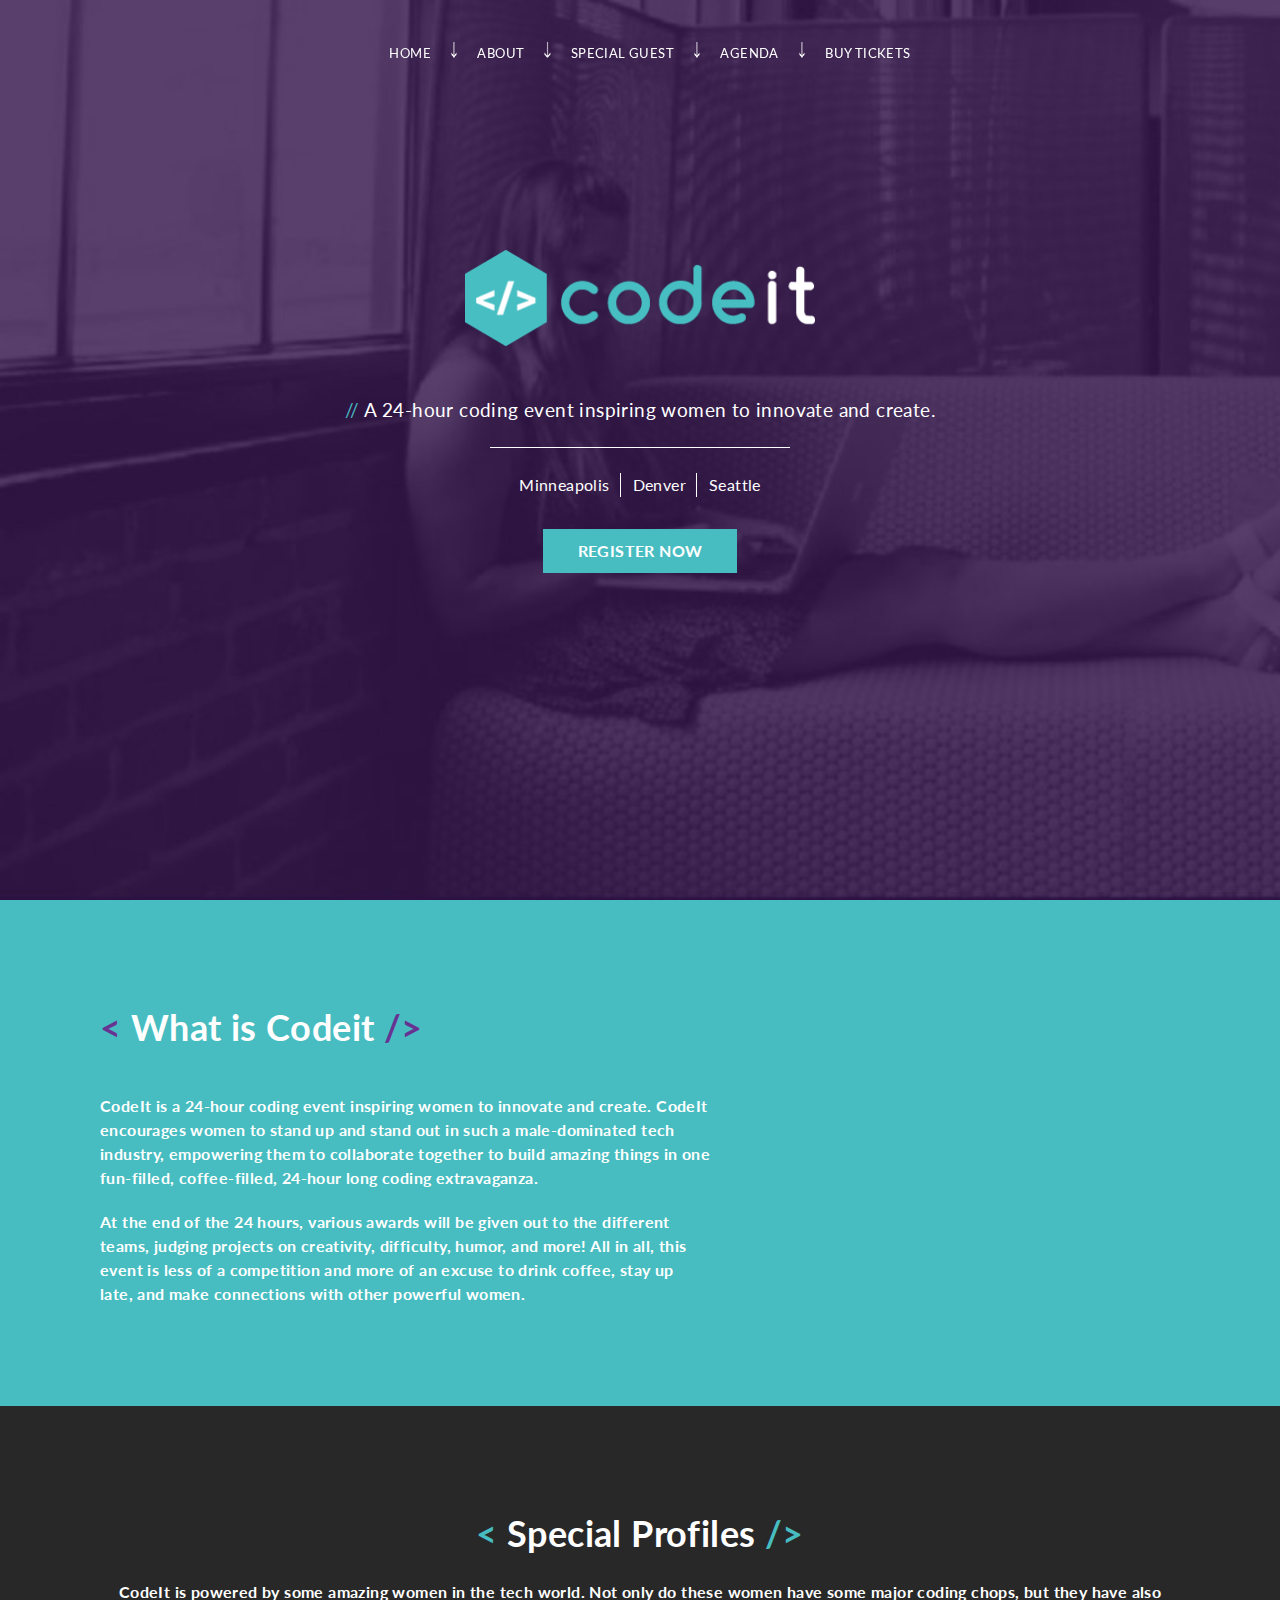
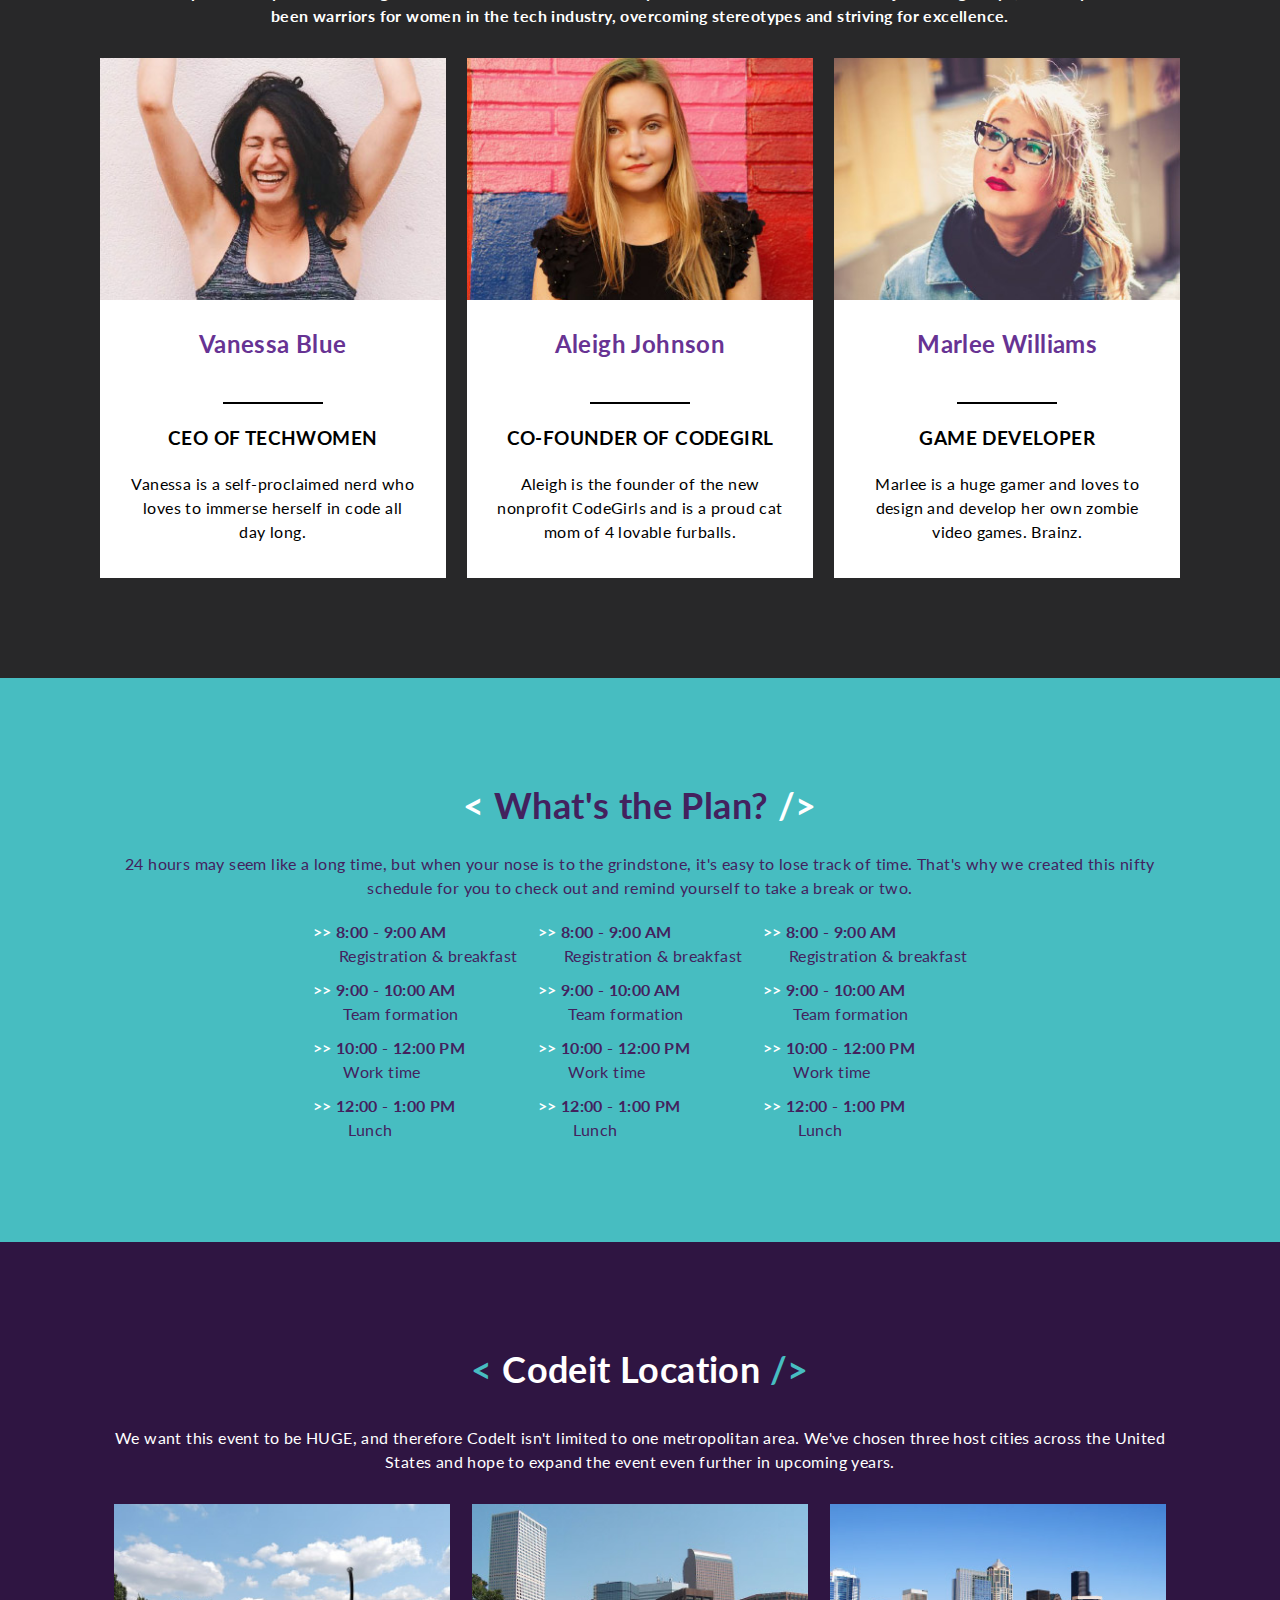
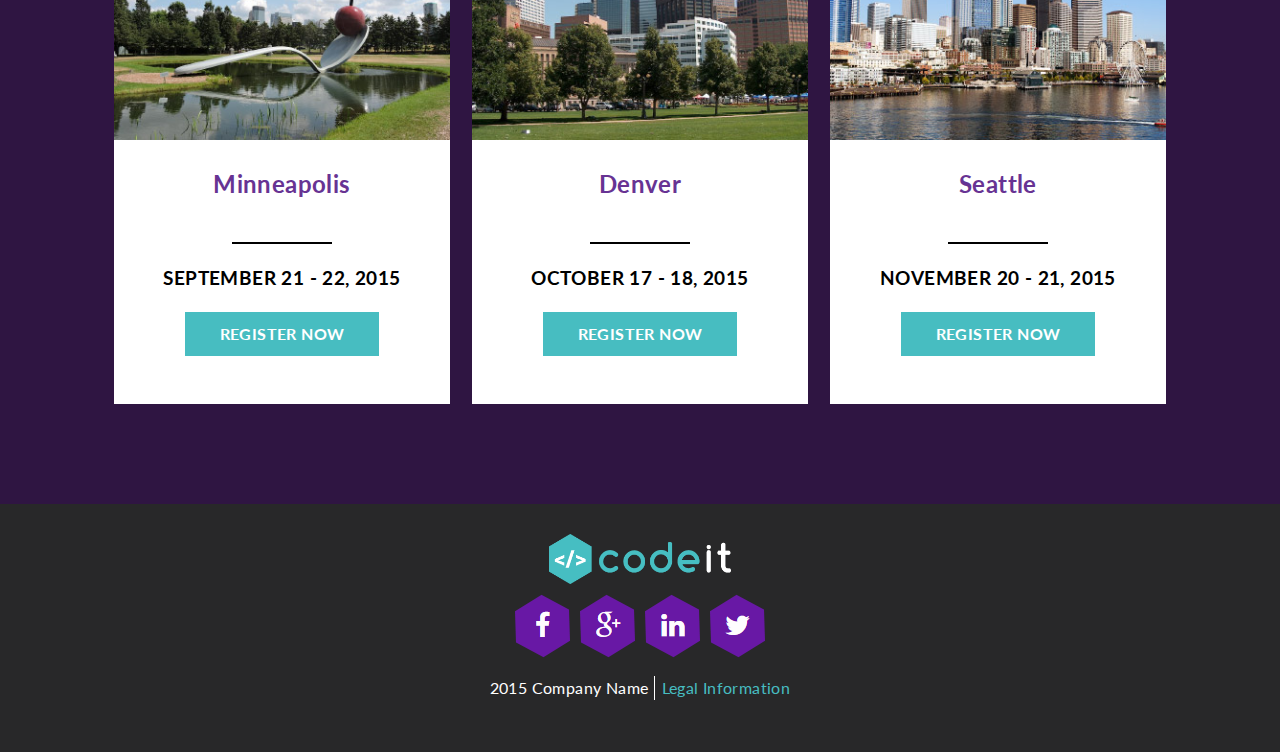
<file: index.html>
<!DOCTYPE html>
<html>
<head>
	<meta charset="UTF-8">
	<meta name="viewport" content-width="device-width, initial-scale=1.0, maximum-scale=1">
	<title>My website</title>
	<link href="index.css" rel="stylesheet" type="text/css"/>
	<link rel="stylesheet" href='https://fonts.googleapis.com/css?family=Lato'>
	<script src="https://ajax.googleapis.com/ajax/libs/jquery/3.1.1/jquery.min.js"></script>
	<script>
		 $(document).ready(function(){
	  $("a").on('click', function(event) {
	    if (this.hash !== "") {
	      event.preventDefault();
	      var hash = this.hash;
	      $('html, body').animate({
	        scrollTop: $(hash).offset().top
	      }, 800, function(){
	           window.location.hash = hash;
	      });
	    }
	  });
	});

		 function responsive() {
		 	var x = document.getElementById("meniu");
		 	if(x.className === "ascuns") {
		 		x.className =+ "afisat";
		 	} else {
		 		x.className = "ascuns";
		 	}
		 }
	</script>
</head>



<body>

<!-- HEADER -->
<header>
	<a javascript:void(0); class="buton_meniu" onClick="responsive()">
	</a>

	<nav>
		<ul class="ascuns" id="meniu">
			<li><a href="#home">home</a></li>
			<li><img src="Media/arrow_down.png"></li>
			<li><a href="#about">about</a></li>
			<li><img src="Media/arrow_down.png"></li>
			<li><a href="#guest">special guest</a></li>
			<li><img src="Media/arrow_down.png"></li>
			<li><a href="#agenda">agenda</a></li>
			<li><img src="Media/arrow_down.png"></li>
			<li><a href="#location" style="padding-right:0">buy tickets</a></li>
		</ul>
	</nav>
</header>







<!-- SECTION1 -->

<section class="main" id="home">
	<figure><img class="codeit_big" src="Media/logo.png"></figure>

	<h2>
<span class="blue">//</span> A 24-hour coding event inspiring women to innovate and create.</h2>

	<div class="line"></div>

	<table>
		<tr>
			<td>Minneapolis</td>
			<td>Denver</td>
			<td style="border-right:none;">Seattle</td>
		</tr>
	</table>

	<div class="register">
		<a class="uppercase" href="#">Register now</a>
	</div>
</section>






<!-- SECTION2 -->

<section class="codeit" id="about">
		<div class="pos_relative">
			<iframe id="stepit_video" src="https://www.youtube.com/embed/tzRn0fSBKTo" frameborder="0" allow="autoplay; encrypted-media" allowfullscreen></iframe>
		</div>

		<h1><span class="purple">&lt;</span> What is Codeit <span class="purple">/&gt;</span></h1>

		<p class="bold first" style="padding-bottom:20px">CodeIt is a 24-hour coding event inspiring women to innovate and create. CodeIt encourages women to stand up and stand out in such a male-dominated tech industry, empowering them to collaborate together to build amazing things in one fun-filled, coffee-filled, 24-hour long coding extravaganza.</p>

		<p class="bold">At the end of the 24 hours, various awards will be given out to the different teams, judging projects on creativity, difficulty, humor, and more! All in all, this event is less of a competition and more of an excuse to drink coffee, stay up late, and make connections with other powerful women.</p>
</section>






<!-- SECTION3 -->
<section class="profiles" id="guest">
		<h1><span class="blue">&lt;</span> Special Profiles <span class="blue">/&gt;</span></h1>

		<p class="bold">CodeIt is powered by some amazing women in the tech world. Not only do these women have some major coding chops, but they have also been warriors for women in the tech industry, overcoming stereotypes and striving for excellence.</p>

	<div class="all_persons">

		<div class="profiles">
			<figure><img src="Media/profiles-1.jpg"></figure>

			<h2 class="purple">
				Vanessa Blue
			</h2>

			<div class="black_line"></div>

			<h3 class="uppercase">Ceo of techwomen</h3>

			<p>Vanessa is a self-proclaimed nerd who loves to immerse herself in code all day long.</p>
		</div>

		<div class="profiles">
			<figure><img src="Media/profiles-2.jpg"></figure>

			<h2 class="purple">
				Aleigh Johnson
			</h2>

			<div class="black_line"></div>

			<h3 class="uppercase">Co-founder of Codegirl</h3>

			<p>Aleigh is the founder of the new nonprofit CodeGirls and is a proud cat mom of 4 lovable furballs.</p>
		</div>

		<div class="profiles" style="margin-right:0">
			<figure><img src="Media/profiles-3.jpg"></figure>

			<h2 class="purple">
				Marlee Williams
			</h2>

			<div class="black_line"></div>

			<h3 class="uppercase">Game Developer</h3>

			<p>Marlee is a huge gamer and loves to design and develop her own zombie video games. Brainz.</p>
		</div>
	</div>
</section>






<!-- SECTION4 -->
<section class="plan" id="agenda">
		<h1><span class="white">&lt;</span> What's the Plan? <span class="white">/&gt;</span></h1>

		<p>24 hours may seem like a long time, but when your nose is to the grindstone, it's easy to lose track of time. That's why we created this nifty schedule for you to check out and remind yourself to take a break or two.</p>

		<div class="schedule">
			<ul>
				<li><span class="purple bold">8:00 - 9:00 AM</span><br>&nbsp;&nbsp;&nbsp;&nbsp;&nbsp;&nbsp;Registration &amp breakfast</li>
				<li><span class="purple bold">9:00 - 10:00 AM</span><br>&nbsp;&nbsp;&nbsp;&nbsp;&nbsp;&nbsp;&nbsp;Team formation</li>
				<li><span class="purple bold">10:00 - 12:00 PM</span><br>&nbsp;&nbsp;&nbsp;&nbsp;&nbsp;&nbsp;&nbsp;Work time</li>
				<li><span class="purple bold">12:00 - 1:00 PM</span><br>&nbsp;&nbsp;&nbsp;&nbsp;&nbsp;&nbsp;&nbsp;&nbsp;Lunch</li>
			</ul>

			<ul>
				<li><span class="purple bold">8:00 - 9:00 AM</span><br>&nbsp;&nbsp;&nbsp;&nbsp;&nbsp;&nbsp;Registration &amp breakfast</li>
				<li><span class="purple bold">9:00 - 10:00 AM</span><br>&nbsp;&nbsp;&nbsp;&nbsp;&nbsp;&nbsp;&nbsp;Team formation</li>
				<li><span class="purple bold">10:00 - 12:00 PM</span><br>&nbsp;&nbsp;&nbsp;&nbsp;&nbsp;&nbsp;&nbsp;Work time</li>
				<li><span class="purple bold">12:00 - 1:00 PM</span><br>&nbsp;&nbsp;&nbsp;&nbsp;&nbsp;&nbsp;&nbsp;&nbsp;Lunch</li>
			</ul>

			<ul style="margin:0">
				<li><span class="purple bold">8:00 - 9:00 AM</span><br>&nbsp;&nbsp;&nbsp;&nbsp;&nbsp;&nbsp;Registration &amp breakfast</li>
				<li><span class="purple bold">9:00 - 10:00 AM</span><br>&nbsp;&nbsp;&nbsp;&nbsp;&nbsp;&nbsp;&nbsp;Team formation</li>
				<li><span class="purple bold">10:00 - 12:00 PM</span><br>&nbsp;&nbsp;&nbsp;&nbsp;&nbsp;&nbsp;&nbsp;Work time</li>
				<li><span class="purple bold">12:00 - 1:00 PM</span><br>&nbsp;&nbsp;&nbsp;&nbsp;&nbsp;&nbsp;&nbsp;&nbsp;Lunch</li>
			</ul>
		</div>
</section>






<!-- SECTION5 -->
<section class="locations" id="location">
	<h1><span class="blue">&lt;</span> Codeit Location <span class="blue">/&gt;</span></h1>

	<p>We want this event to be HUGE, and therefore CodeIt isn't limited to one metropolitan area. We've chosen three host cities across the United States and hope to expand the event even further in upcoming years.</p>

	<div class="all_locations">
		<div class="locations">
			<figure><img src="Media/cta-1.jpg"></figure>

			<h2 class="purple">Minneapolis</h2>

			<div class="black_line"></div>

			<h3 class="bold uppercase">September 21 - 22, 2015</h3>

			<div class="register">
				<a class="uppercase" href="#">Register now</a>
			</div>
		</div>

		<div class="locations">
			<figure><img src="Media/cta-2.jpg"></figure>

			<h2 class="purple">Denver</h2>

			<div class="black_line"></div>

			<h3 class="bold uppercase">October 17 - 18, 2015</h3>

			<div class="register">
				<a class="uppercase" href="#">Register now</a>
			</div>	
		</div>

		<div class="locations">
			<figure><img src="Media/cta-3.jpg"></figure>

			<h2 class="purple">Seattle</h2>

			<div class="black_line"></div>

			<h3 class="bold uppercase">November 20 - 21, 2015</h3>

			<div class="register">
				<a class="uppercase" href="#">Register now</a>
			</div>
		</div>
	</div>
</section>








<!-- FOOTER -->

<footer>
	<figure><img class="codeit_small" src="Media/logo.png"></figure>

	<nav>
	<a href="#"><figure><img src="Media/facebook.png"></figure></a>
	<a href="#"><figure><img src="Media/google.png"></figure></a>
	<a href="#"><figure><img src="Media/linkedin.png"></figure></a>
	<a href="#"><figure><img src="Media/twitter.png"></figure></a>
	</nav>

	<table>
		<tr>
			<td>2015 Company Name</td>
			<td class="blue">Legal Information</td>
		</tr>
	</table>
	
</footer>

</body>


</html>
</file>
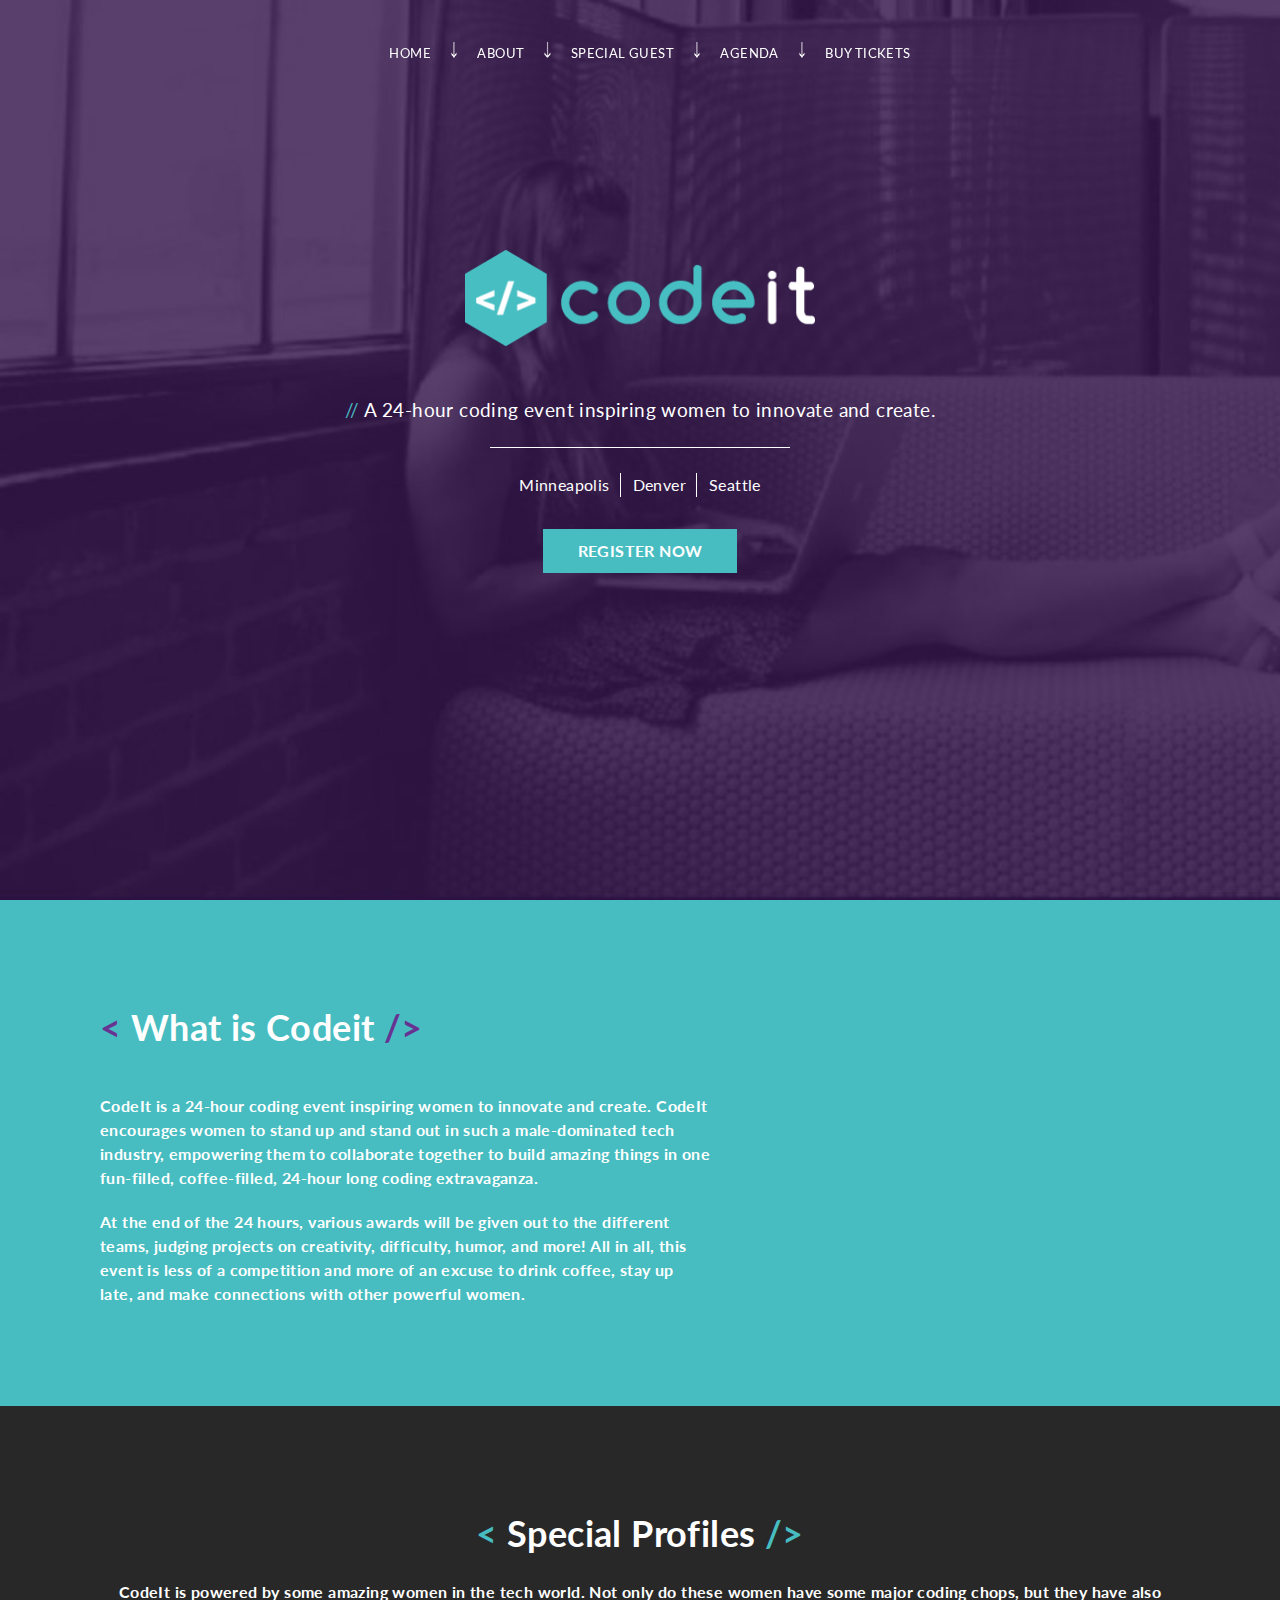
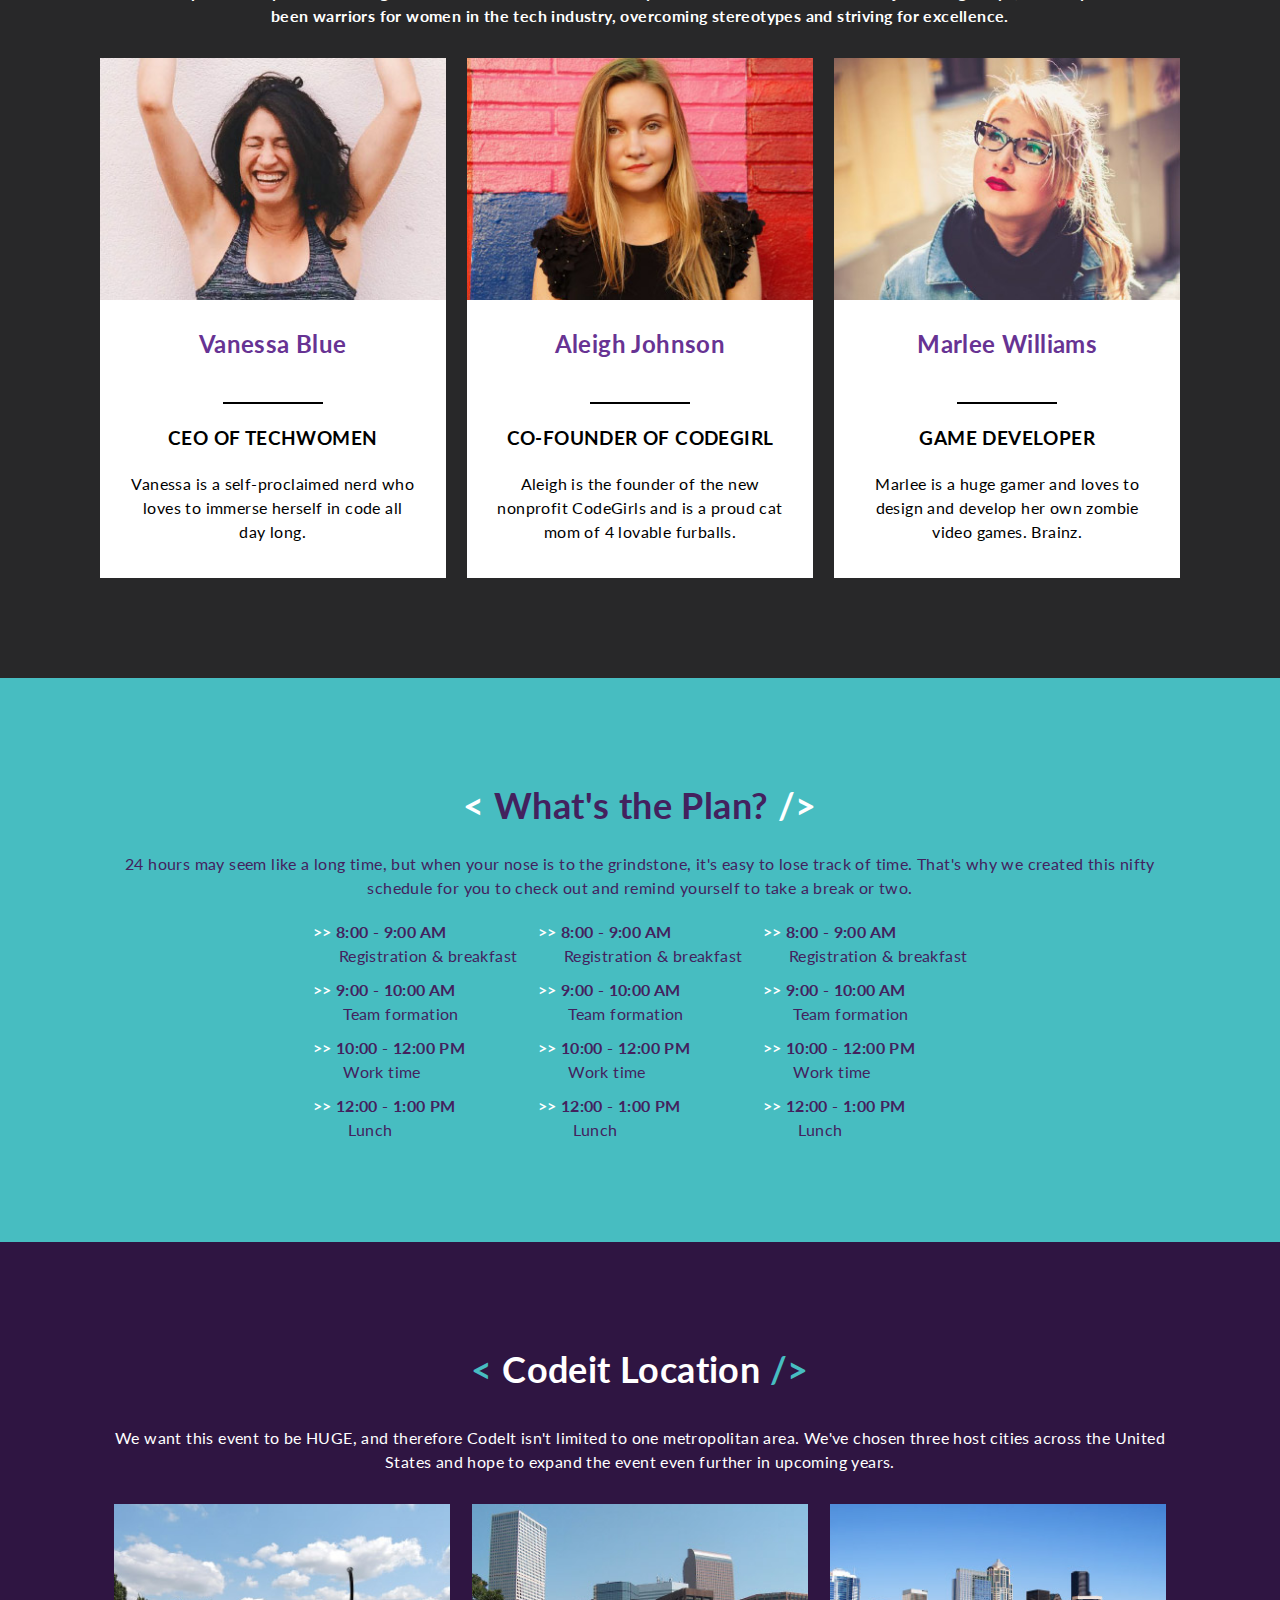
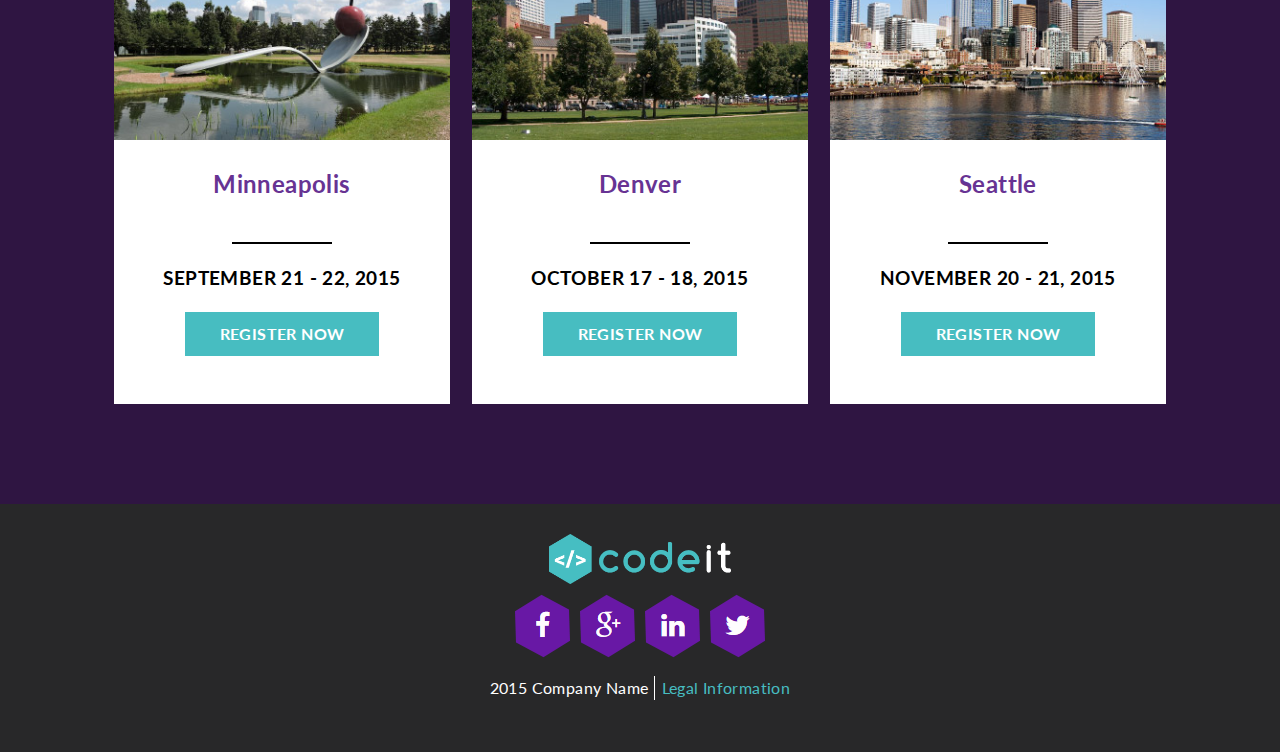
<file: Landingpage3.html>
<!DOCTYPE html>
<html>
<head>
	<meta charset="UTF-8">
	<meta name="viewport" content-width="device-width, initial-scale=1.0, maximum-scale=1">
	<title>My website</title>
	<link href="Landingpage3.css" rel="stylesheet" type="text/css"/>
	<link rel="stylesheet" href='https://fonts.googleapis.com/css?family=Lato'>
	<script src="https://ajax.googleapis.com/ajax/libs/jquery/3.1.1/jquery.min.js"></script>
	<script>
		 $(document).ready(function(){
	  $("a").on('click', function(event) {
	    if (this.hash !== "") {
	      event.preventDefault();
	      var hash = this.hash;
	      $('html, body').animate({
	        scrollTop: $(hash).offset().top
	      }, 800, function(){
	           window.location.hash = hash;
	      });
	    }
	  });
	});

		 function responsive() {
		 	var x = document.getElementById("meniu");
		 	if(x.className === "ascuns") {
		 		x.className =+ "afisat";
		 	} else {
		 		x.className = "ascuns";
		 	}
		 }
	</script>
</head>



<body>

<!-- HEADER -->
<header>
	<a javascript:void(0); class="buton_meniu" onClick="responsive()">
	</a>

	<nav>
		<ul class="ascuns" id="meniu">
			<li><a href="#home">home</a></li>
			<li><img src="Media/arrow_down.png"></li>
			<li><a href="#about">about</a></li>
			<li><img src="Media/arrow_down.png"></li>
			<li><a href="#guest">special guest</a></li>
			<li><img src="Media/arrow_down.png"></li>
			<li><a href="#agenda">agenda</a></li>
			<li><img src="Media/arrow_down.png"></li>
			<li><a href="#location" style="padding-right:0">buy tickets</a></li>
		</ul>
	</nav>
</header>







<!-- SECTION1 -->

<section class="main" id="home">
	<figure><img class="codeit_big" src="Media/logo.png"></figure>

	<h2>
<span class="blue">//</span> A 24-hour coding event inspiring women to innovate and create.</h2>

	<div class="line"></div>

	<table>
		<tr>
			<td>Minneapolis</td>
			<td>Denver</td>
			<td style="border-right:none;">Seattle</td>
		</tr>
	</table>

	<div class="register">
		<a class="uppercase" href="#">Register now</a>
	</div>
</section>






<!-- SECTION2 -->

<section class="codeit" id="about">
		<div class="pos_relative">
			<iframe id="stepit_video" src="https://www.youtube.com/embed/tzRn0fSBKTo" frameborder="0" allow="autoplay; encrypted-media" allowfullscreen></iframe>
		</div>

		<h1><span class="purple">&lt;</span> What is Codeit <span class="purple">/&gt;</span></h1>

		<p class="bold first" style="padding-bottom:20px">CodeIt is a 24-hour coding event inspiring women to innovate and create. CodeIt encourages women to stand up and stand out in such a male-dominated tech industry, empowering them to collaborate together to build amazing things in one fun-filled, coffee-filled, 24-hour long coding extravaganza.</p>

		<p class="bold">At the end of the 24 hours, various awards will be given out to the different teams, judging projects on creativity, difficulty, humor, and more! All in all, this event is less of a competition and more of an excuse to drink coffee, stay up late, and make connections with other powerful women.</p>
</section>






<!-- SECTION3 -->
<section class="profiles" id="guest">
		<h1><span class="blue">&lt;</span> Special Profiles <span class="blue">/&gt;</span></h1>

		<p class="bold">CodeIt is powered by some amazing women in the tech world. Not only do these women have some major coding chops, but they have also been warriors for women in the tech industry, overcoming stereotypes and striving for excellence.</p>

	<div class="all_persons">

		<div class="profiles">
			<figure><img src="Media/profiles-1.jpg"></figure>

			<h2 class="purple">
				Vanessa Blue
			</h2>

			<div class="black_line"></div>

			<h3 class="uppercase">Ceo of techwomen</h3>

			<p>Vanessa is a self-proclaimed nerd who loves to immerse herself in code all day long.</p>
		</div>

		<div class="profiles">
			<figure><img src="Media/profiles-2.jpg"></figure>

			<h2 class="purple">
				Aleigh Johnson
			</h2>

			<div class="black_line"></div>

			<h3 class="uppercase">Co-founder of Codegirl</h3>

			<p>Aleigh is the founder of the new nonprofit CodeGirls and is a proud cat mom of 4 lovable furballs.</p>
		</div>

		<div class="profiles" style="margin-right:0">
			<figure><img src="Media/profiles-3.jpg"></figure>

			<h2 class="purple">
				Marlee Williams
			</h2>

			<div class="black_line"></div>

			<h3 class="uppercase">Game Developer</h3>

			<p>Marlee is a huge gamer and loves to design and develop her own zombie video games. Brainz.</p>
		</div>
	</div>
</section>






<!-- SECTION4 -->
<section class="plan" id="agenda">
		<h1><span class="white">&lt;</span> What's the Plan? <span class="white">/&gt;</span></h1>

		<p>24 hours may seem like a long time, but when your nose is to the grindstone, it's easy to lose track of time. That's why we created this nifty schedule for you to check out and remind yourself to take a break or two.</p>

		<div class="schedule">
			<ul>
				<li><span class="purple bold">8:00 - 9:00 AM</span><br>&nbsp;&nbsp;&nbsp;&nbsp;&nbsp;&nbsp;Registration &amp breakfast</li>
				<li><span class="purple bold">9:00 - 10:00 AM</span><br>&nbsp;&nbsp;&nbsp;&nbsp;&nbsp;&nbsp;&nbsp;Team formation</li>
				<li><span class="purple bold">10:00 - 12:00 PM</span><br>&nbsp;&nbsp;&nbsp;&nbsp;&nbsp;&nbsp;&nbsp;Work time</li>
				<li><span class="purple bold">12:00 - 1:00 PM</span><br>&nbsp;&nbsp;&nbsp;&nbsp;&nbsp;&nbsp;&nbsp;&nbsp;Lunch</li>
			</ul>

			<ul>
				<li><span class="purple bold">8:00 - 9:00 AM</span><br>&nbsp;&nbsp;&nbsp;&nbsp;&nbsp;&nbsp;Registration &amp breakfast</li>
				<li><span class="purple bold">9:00 - 10:00 AM</span><br>&nbsp;&nbsp;&nbsp;&nbsp;&nbsp;&nbsp;&nbsp;Team formation</li>
				<li><span class="purple bold">10:00 - 12:00 PM</span><br>&nbsp;&nbsp;&nbsp;&nbsp;&nbsp;&nbsp;&nbsp;Work time</li>
				<li><span class="purple bold">12:00 - 1:00 PM</span><br>&nbsp;&nbsp;&nbsp;&nbsp;&nbsp;&nbsp;&nbsp;&nbsp;Lunch</li>
			</ul>

			<ul style="margin:0">
				<li><span class="purple bold">8:00 - 9:00 AM</span><br>&nbsp;&nbsp;&nbsp;&nbsp;&nbsp;&nbsp;Registration &amp breakfast</li>
				<li><span class="purple bold">9:00 - 10:00 AM</span><br>&nbsp;&nbsp;&nbsp;&nbsp;&nbsp;&nbsp;&nbsp;Team formation</li>
				<li><span class="purple bold">10:00 - 12:00 PM</span><br>&nbsp;&nbsp;&nbsp;&nbsp;&nbsp;&nbsp;&nbsp;Work time</li>
				<li><span class="purple bold">12:00 - 1:00 PM</span><br>&nbsp;&nbsp;&nbsp;&nbsp;&nbsp;&nbsp;&nbsp;&nbsp;Lunch</li>
			</ul>
		</div>
</section>






<!-- SECTION5 -->
<section class="locations" id="location">
	<h1><span class="blue">&lt;</span> Codeit Location <span class="blue">/&gt;</span></h1>

	<p>We want this event to be HUGE, and therefore CodeIt isn't limited to one metropolitan area. We've chosen three host cities across the United States and hope to expand the event even further in upcoming years.</p>

	<div class="all_locations">
		<div class="locations">
			<figure><img src="Media/cta-1.jpg"></figure>

			<h2 class="purple">Minneapolis</h2>

			<div class="black_line"></div>

			<h3 class="bold uppercase">September 21 - 22, 2015</h3>

			<div class="register">
				<a class="uppercase" href="#">Register now</a>
			</div>
		</div>

		<div class="locations">
			<figure><img src="Media/cta-2.jpg"></figure>

			<h2 class="purple">Denver</h2>

			<div class="black_line"></div>

			<h3 class="bold uppercase">October 17 - 18, 2015</h3>

			<div class="register">
				<a class="uppercase" href="#">Register now</a>
			</div>	
		</div>

		<div class="locations">
			<figure><img src="Media/cta-3.jpg"></figure>

			<h2 class="purple">Seattle</h2>

			<div class="black_line"></div>

			<h3 class="bold uppercase">November 20 - 21, 2015</h3>

			<div class="register">
				<a class="uppercase" href="#">Register now</a>
			</div>
		</div>
	</div>
</section>








<!-- FOOTER -->

<footer>
	<figure><img class="codeit_small" src="Media/logo.png"></figure>

	<nav>
	<a href="#"><figure><img src="Media/facebook.png"></figure></a>
	<a href="#"><figure><img src="Media/google.png"></figure></a>
	<a href="#"><figure><img src="Media/linkedin.png"></figure></a>
	<a href="#"><figure><img src="Media/twitter.png"></figure></a>
	</nav>

	<table>
		<tr>
			<td>2015 Company Name</td>
			<td class="blue">Legal Information</td>
		</tr>
	</table>
	
</footer>

</body>


</html>
</file>
<file: index.css>
*	{
	margin:0;
	padding:0;
	border: 0 none;
	line-height: 1.5em;
	
	box-sizing: 		border-box;
	-moz-box-sizing: 	border-box; 
	-webkit-box-sizing: border-box;
	-o-box-sizing: 		border-box;
	-ms-box-sizing: 	border-box;
}

html, body {
	font-family:'Lato';
	letter-spacing:0.3pt;
	width:100%;
	height:100%;
}

section {
	width:100%;
	padding:100px 100px;
}

/*
.eighty {
	display:table;
	margin:0 auto;
	width:80%;
	background-color: :red;
} */

h1 {
	font-size:36px;
	font-weight:bold;
}

p {
	font-size:12pt;
}

.blue {
	color:#47BDC1;
}

.purple {
	color:#673393;
}

.white {
	color:white;
}

.uppercase {
	text-transform:uppercase;
}

.bold {
	font-weight:bold; 
}



/*  HEADER */

header {
	padding-top:40px;
	position:fixed;
	width:100%;
}

.buton_meniu {
		display:none;
	}

nav {
	display:table;
	margin:0 auto;
}

nav ul li img {
	height:16px;
}

nav ul li {
	float:left;
	list-style:none;

}

nav ul li a {
	color:white;
	font-size:10pt;
	text-decoration:none;
	text-transform:uppercase;
	padding:0 20px;
}

nav ul li a:hover {
	text-decoration:underline;
}




/*  SECTION MAIN */

section.main {
	width:100%;
	height:100%;
	background: url("Media/banner.jpg") fixed no-repeat; /*  background-attachment */
	background-size:cover;
}


section.main img {
	display:table;
	margin:0 auto;
	width:350px;
	height:auto;
	padding-top:150px;
}

section.main h2 {
	font-size:14pt;
	font-weight:normal;
	color:white;
	text-align:center;
	margin-top:50px;
}

.line {
	display:table;
	margin:23px auto;
	width:300px;
	height:1px;
	background-color:white;
}

section.main table {
	margin:0 auto 30px auto;
}

section.main td {
	color:white;
	padding:0 10px;
	border-right:1px solid white;
	text-align:center;
}

.register a {
	display:table;
	margin:0 auto;
	padding:10px 35px;
	font-weight:bold;
	color:white;
	text-decoration:none;
	background-color:#47BDC1;

	-webkit-transition: background-color 1s, color 1s, border 1s;
	-moz-transition: background-color 1s, color 1s, border 1s;
	transition: background-color 1s, color 1s, border 1s;
}

.register a:hover {
	background-color:white;
	color:black;
	 border:1px solid black;
}



/*  SECTION CODEIT */

section.codeit {
	background-color:#47BDC1; 
}

section.codeit iframe {
	float:right;
	margin-left:20px;
	width:450px;
	height:300px;
}

section.codeit h1 {
	color:white;
	margin-bottom:40px;
}

section.codeit p {
	color:white;
}


/*  SECTION PROFILES */

section.profiles {
	background-color:#282829;
	text-align:center;
}

.all_persons {
	display:table;
	margin:0 auto;
}

section.profiles h1 {
	color:white;
	margin-bottom:20px;
}

section.profiles>p {
	color:white;
	margin-bottom:30px;
}

div.profiles {
	width:351px;
	height:520px;
	background-color:white;
	float:left;
	margin-right:15px;
}

div.profiles h2 {
	margin-top:20px;
}

.black_line {
	width:100px;
	height:2px;
	display:table;
	margin:40px auto 20px auto;
	background-color:black;
}

div.profiles h3 {
	margin-bottom:20px;
}

div.profiles p {
	padding:0 30px;
}




/*  SECTION PLAN */

section.plan {
	background-color:#47BDC1;
	color:#43225E; 
}

section.plan h1 {
	text-align: center;
	margin-bottom:20px;
}

section.plan p {
	text-align: center;
	margin-bottom:20px;
}

.schedule {
	display:table;
	margin:0 auto;
}

.schedule ul {
	float:left;
	margin-right:20px;
}

.schedule ul li:before {
	content: "\0003E \0003E \00a0";      /*   U+00040    fara U+    si cu \      cod ascii sau unicode */
	color:white;
	font-weight:bold;
}

.schedule ul,li{
	list-style-type:none;
}

.schedule ul li:nth-child(2),
.schedule ul li:nth-child(3),
.schedule ul li:nth-child(4) {
	margin-top:10px;
}



.schedule ul li .purple {
	color:#43225E;
	padding-top:10px;
}





/*  SECTION LOCATIONS */

section.locations {
	background-color:#2F1542;
	text-align:center;
}

section.locations h1, section.locations>p {
	color:white;
	margin-bottom:30px;
}

.all_locations {
	display:table;
	margin:0 auto;
}

div.locations {
	width:351px;
	height:500px;
	background-color:white;
	float:left;
	margin-right:15px;
}

div.locations h2 {
	margin-top:20px;
}

.black_line {
	width:100px;
	height:2px;
	display:table;
	margin:40px auto 20px auto;
	background-color:black;
}

div.locations h3 {
	margin-bottom:20px;
}

div.locations p {
	padding:0 30px;
}





/*  SECTION FOOTER */

footer {
	background-color:#282829; 
}

.codeit_small {
	display:table;
	margin:0 auto;
	height:80px;
	width:auto;
	padding-top:30px;
}

footer nav {
	display:table;
	margin:10px auto;
}

footer nav a{
	float:left;
	margin-right:10px;
}

footer nav a:last-child {
	margin-right:0;
}

footer table {
	margin:0 auto;
	padding-bottom:50px;
}

footer td {
	padding:0 5px;
}

footer table tr td:first-child {
	color:white;
	border-right:1px solid white;
}
@media screen and (max-width:1400px) {
	div.profiles {
		width:32%;
		margin-right:2%;
	}

	div.profiles:last-child {
		margin-right:0;
	}

	div.profiles figure img {
		width:100%;
		height:auto;
	}

	div.locations {
		width:32%;
		margin-right:2%;
	}

	div.locations:last-child {
		margin-right:0;
	}

	div.locations figure img {
		width:100%;
		height:auto;
	}
}

@media screen and (max-width:1000px) {
	section {
		padding-top:40px;
		padding-right:30px;
		padding-left:30px;
	}

	header {
		z-index:1;
	}

	section.codeit {
		position:relative;
		z-index:0;
	}

	section.codeit h1 {
		position:absolute;
	}

	section.codeit p{
		position:relative;
		top:70px;
	}

	.pos_relative {
		position:relative;
		top:70px;
	}

	div.profiles {
		height:480px;
	}

	div.profiles p {
		font-size:95%;
	}

	div.profiles h3 {
		font-size:85%;
	}

	div.locations {
		height: auto;
		padding-bottom:20px;
	}

	div.locations p {
		font-size:95%;
	}

	div.locations h3 {
		font-size:85%;
	}
}

@media screen and (max-width:750px) {
	h1 {
		font-size:30px;
	}

	section {
		padding:40px;
	}

	section.main {
		height:600px;
	}

	.pos_relative {
		position:relative;
		width:100%;
		margin:0;
		padding:0;
		overflow:visible;
	}

	section.codeit {
		position:static;
		height:auto;
	}

	section.codeit h1 {
		position:static;
	}

	section.codeit iframe {
		position:absolute;
		float:none;
		top:0px;
		left:-20px;
		width:100%;
		height:350px;
	}

	section.codeit h1 {
		text-align:center;
	}

	section.codeit p.first {
		padding-top:290px;
	}

	section.codeit p {
		padding-bottom:70px;
	}

	div.profiles {
		display:table;
		float:none;
		width:351px;
		padding-bottom: 40px;
		margin:0 auto 20px auto;
	}

	div.profiles img {
		width:100%;
	}

	div.profiles h3, div.profiles p {
		font-size:initial;
	}

	div.locations {
		display:table;
		float:none;
		width: initial;
		padding-bottom: 40px;
		margin:0 auto 20px auto;
	}

	div.loactions h3, div.locations p {
		font-size:initial;
	}
}

@media screen and (max-width:600px) {

	header nav ul li img {
		display:none;
	}

	header nav ul li a {
		font-size:10pt;
		padding:10px;
	}

}

@media screen and (max-width:450px) {
	section {
		padding:15px 8px 15px 8px;
	}

	h1 {
		font-size:18pt;
	}

	section.main h2 {
		font-size:12pt;
	}

	p {
		font-size:12pt;
	}

	.buton_meniu {
		display:table;
		width:100%;
		height:40px;
		background:url(Media/meniu.png) no-repeat;
		background-size:30px auto;
		background-position: 90% 50%;
		background-color: rgba(0,0,0,.5);
		position:fixed;
		top:0;
		right:0;
	}

	.ascuns {
		 display:none;
	}

	.afisat {
		 display:block;
	}

	header nav ul li img{
		display:none;
	}

	header nav ul li {
		width:100%;
	}

	header nav ul li a {
		display:block;
		width:100%;
		background-color:rgba(0,0,0,.8);
		padding:10px;
	}

	section.main figure img {
		width:200px;
		padding-top:80px;
	}

	section.main table tr td {
		font-size:12pt;
	}

	.line {
		width:70%;
	}

	section.codeit iframe {
		width:100%;
		height:200px;
		top:-20px;
		left:0px;
		padding:0;
		margin:0;
	}

	section.codeit p.first {
		padding-top:120px;
	}

	section.profiles {
		padding:15px 0 0 0;
	}

	section.profiles>p {
		padding-left:8px;
		padding-right:8px;
	}

	div.profiles {
		width:100%;
		height:auto;
		margin-bottom:30px;
	}

	div.profiles:last-child {
		margin-bottom:0;
	}

	section.profiles div.profiles figure img {
		width:100%;
	}

	div.profiles h2 {
		font-size:16pt;
	}

	div.profiles h3 {
		font-size:12pt;
	}

	div.profiles p {
		padding-bottom:15px;
	}

	section.locations {
		padding:15px 0 0 0;
	}

	section.locations>p {
		padding-left:8px;
		padding-right:8px;
	}

	div.locations {
		width:100%;
		height:auto;
		padding-bottom:30px;
		margin-bottom:30px;
	}

	div.locations:last-child {
		margin-bottom:0;
	}

	section.locations div.locations figure img {
		width:100%;
	}

	div.locations h2 {
		font-size:16pt;
	}

	div.locations h3 {
		font-size:12pt;
	}

	.codeit_small {
		width:120px;
		height:auto;
	}

	footer nav a figure img {
		height:45px;
	}

	footer table tr td {
		display:block;
		text-align:center;
	}

	footer table tr td:first-child {
		border-right:0 none;
	}
}
</file>
<file: Landingpage3.css>
*	{
	margin:0;
	padding:0;
	border: 0 none;
	line-height: 1.5em;
	
	box-sizing: 		border-box;
	-moz-box-sizing: 	border-box; 
	-webkit-box-sizing: border-box;
	-o-box-sizing: 		border-box;
	-ms-box-sizing: 	border-box;
}

html, body {
	font-family:'Lato';
	letter-spacing:0.3pt;
	width:100%;
	height:100%;
}

section {
	width:100%;
	padding:100px 100px;
}

/*
.eighty {
	display:table;
	margin:0 auto;
	width:80%;
	background-color: :red;
} */

h1 {
	font-size:36px;
	font-weight:bold;
}

p {
	font-size:12pt;
}

.blue {
	color:#47BDC1;
}

.purple {
	color:#673393;
}

.white {
	color:white;
}

.uppercase {
	text-transform:uppercase;
}

.bold {
	font-weight:bold; 
}



/*  HEADER */

header {
	padding-top:40px;
	position:fixed;
	width:100%;
}

.buton_meniu {
		display:none;
	}

nav {
	display:table;
	margin:0 auto;
}

nav ul li img {
	height:16px;
}

nav ul li {
	float:left;
	list-style:none;

}

nav ul li a {
	color:white;
	font-size:10pt;
	text-decoration:none;
	text-transform:uppercase;
	padding:0 20px;
}

nav ul li a:hover {
	text-decoration:underline;
}




/*  SECTION MAIN */

section.main {
	width:100%;
	height:100%;
	background: url("Media/banner.jpg") fixed no-repeat; /*  background-attachment */
	background-size:cover;
}


section.main img {
	display:table;
	margin:0 auto;
	width:350px;
	height:auto;
	padding-top:150px;
}

section.main h2 {
	font-size:14pt;
	font-weight:normal;
	color:white;
	text-align:center;
	margin-top:50px;
}

.line {
	display:table;
	margin:23px auto;
	width:300px;
	height:1px;
	background-color:white;
}

section.main table {
	margin:0 auto 30px auto;
}

section.main td {
	color:white;
	padding:0 10px;
	border-right:1px solid white;
	text-align:center;
}

.register a {
	display:table;
	margin:0 auto;
	padding:10px 35px;
	font-weight:bold;
	color:white;
	text-decoration:none;
	background-color:#47BDC1;

	-webkit-transition: background-color 1s, color 1s, border 1s;
	-moz-transition: background-color 1s, color 1s, border 1s;
	transition: background-color 1s, color 1s, border 1s;
}

.register a:hover {
	background-color:white;
	color:black;
	 border:1px solid black;
}



/*  SECTION CODEIT */

section.codeit {
	background-color:#47BDC1; 
}

section.codeit iframe {
	float:right;
	margin-left:20px;
	width:450px;
	height:300px;
}

section.codeit h1 {
	color:white;
	margin-bottom:40px;
}

section.codeit p {
	color:white;
}


/*  SECTION PROFILES */

section.profiles {
	background-color:#282829;
	text-align:center;
}

.all_persons {
	display:table;
	margin:0 auto;
}

section.profiles h1 {
	color:white;
	margin-bottom:20px;
}

section.profiles>p {
	color:white;
	margin-bottom:30px;
}

div.profiles {
	width:351px;
	height:520px;
	background-color:white;
	float:left;
	margin-right:15px;
}

div.profiles h2 {
	margin-top:20px;
}

.black_line {
	width:100px;
	height:2px;
	display:table;
	margin:40px auto 20px auto;
	background-color:black;
}

div.profiles h3 {
	margin-bottom:20px;
}

div.profiles p {
	padding:0 30px;
}




/*  SECTION PLAN */

section.plan {
	background-color:#47BDC1;
	color:#43225E; 
}

section.plan h1 {
	text-align: center;
	margin-bottom:20px;
}

section.plan p {
	text-align: center;
	margin-bottom:20px;
}

.schedule {
	display:table;
	margin:0 auto;
}

.schedule ul {
	float:left;
	margin-right:20px;
}

.schedule ul li:before {
	content: "\0003E \0003E \00a0";      /*   U+00040    fara U+    si cu \      cod ascii sau unicode */
	color:white;
	font-weight:bold;
}

.schedule ul,li{
	list-style-type:none;
}

.schedule ul li:nth-child(2),
.schedule ul li:nth-child(3),
.schedule ul li:nth-child(4) {
	margin-top:10px;
}



.schedule ul li .purple {
	color:#43225E;
	padding-top:10px;
}





/*  SECTION LOCATIONS */

section.locations {
	background-color:#2F1542;
	text-align:center;
}

section.locations h1, section.locations>p {
	color:white;
	margin-bottom:30px;
}

.all_locations {
	display:table;
	margin:0 auto;
}

div.locations {
	width:351px;
	height:500px;
	background-color:white;
	float:left;
	margin-right:15px;
}

div.locations h2 {
	margin-top:20px;
}

.black_line {
	width:100px;
	height:2px;
	display:table;
	margin:40px auto 20px auto;
	background-color:black;
}

div.locations h3 {
	margin-bottom:20px;
}

div.locations p {
	padding:0 30px;
}





/*  SECTION FOOTER */

footer {
	background-color:#282829; 
}

.codeit_small {
	display:table;
	margin:0 auto;
	height:80px;
	width:auto;
	padding-top:30px;
}

footer nav {
	display:table;
	margin:10px auto;
}

footer nav a{
	float:left;
	margin-right:10px;
}

footer nav a:last-child {
	margin-right:0;
}

footer table {
	margin:0 auto;
	padding-bottom:50px;
}

footer td {
	padding:0 5px;
}

footer table tr td:first-child {
	color:white;
	border-right:1px solid white;
}
@media screen and (max-width:1400px) {
	div.profiles {
		width:32%;
		margin-right:2%;
	}

	div.profiles:last-child {
		margin-right:0;
	}

	div.profiles figure img {
		width:100%;
		height:auto;
	}

	div.locations {
		width:32%;
		margin-right:2%;
	}

	div.locations:last-child {
		margin-right:0;
	}

	div.locations figure img {
		width:100%;
		height:auto;
	}
}

@media screen and (max-width:1000px) {
	section {
		padding-top:40px;
		padding-right:30px;
		padding-left:30px;
	}

	header {
		z-index:1;
	}

	section.codeit {
		position:relative;
		z-index:0;
	}

	section.codeit h1 {
		position:absolute;
	}

	section.codeit p{
		position:relative;
		top:70px;
	}

	.pos_relative {
		position:relative;
		top:70px;
	}

	div.profiles {
		height:480px;
	}

	div.profiles p {
		font-size:95%;
	}

	div.profiles h3 {
		font-size:85%;
	}

	div.locations {
		height: auto;
		padding-bottom:20px;
	}

	div.locations p {
		font-size:95%;
	}

	div.locations h3 {
		font-size:85%;
	}
}

@media screen and (max-width:750px) {
	h1 {
		font-size:30px;
	}

	section {
		padding:40px;
	}

	section.main {
		height:600px;
	}

	.pos_relative {
		position:relative;
		width:100%;
		margin:0;
		padding:0;
		overflow:visible;
	}

	section.codeit {
		position:static;
		height:auto;
	}

	section.codeit h1 {
		position:static;
	}

	section.codeit iframe {
		position:absolute;
		float:none;
		top:0px;
		left:-20px;
		width:100%;
		height:350px;
	}

	section.codeit h1 {
		text-align:center;
	}

	section.codeit p.first {
		padding-top:290px;
	}

	section.codeit p {
		padding-bottom:70px;
	}

	div.profiles {
		display:table;
		float:none;
		width:351px;
		padding-bottom: 40px;
		margin:0 auto 20px auto;
	}

	div.profiles img {
		width:100%;
	}

	div.profiles h3, div.profiles p {
		font-size:initial;
	}

	div.locations {
		display:table;
		float:none;
		width: initial;
		padding-bottom: 40px;
		margin:0 auto 20px auto;
	}

	div.loactions h3, div.locations p {
		font-size:initial;
	}
}

@media screen and (max-width:600px) {

	header nav ul li img {
		display:none;
	}

	header nav ul li a {
		font-size:10pt;
		padding:10px;
	}

}

@media screen and (max-width:450px) {
	section {
		padding:15px 8px 15px 8px;
	}

	h1 {
		font-size:18pt;
	}

	section.main h2 {
		font-size:12pt;
	}

	p {
		font-size:12pt;
	}

	.buton_meniu {
		display:table;
		width:100%;
		height:40px;
		background:url(Media/meniu.png) no-repeat;
		background-size:30px auto;
		background-position: 90% 50%;
		background-color: rgba(0,0,0,.5);
		position:fixed;
		top:0;
		right:0;
	}

	.ascuns {
		 display:none;
	}

	.afisat {
		 display:block;
	}

	header nav ul li img{
		display:none;
	}

	header nav ul li {
		width:100%;
	}

	header nav ul li a {
		display:block;
		width:100%;
		background-color:rgba(0,0,0,.8);
		padding:10px;
	}

	section.main figure img {
		width:200px;
		padding-top:80px;
	}

	section.main table tr td {
		font-size:12pt;
	}

	.line {
		width:70%;
	}

	section.codeit iframe {
		width:100%;
		height:200px;
		top:-20px;
		left:0px;
		padding:0;
		margin:0;
	}

	section.codeit p.first {
		padding-top:120px;
	}

	section.profiles {
		padding:15px 0 0 0;
	}

	section.profiles>p {
		padding-left:8px;
		padding-right:8px;
	}

	div.profiles {
		width:100%;
		height:auto;
		margin-bottom:30px;
	}

	div.profiles:last-child {
		margin-bottom:0;
	}

	section.profiles div.profiles figure img {
		width:100%;
	}

	div.profiles h2 {
		font-size:16pt;
	}

	div.profiles h3 {
		font-size:12pt;
	}

	div.profiles p {
		padding-bottom:15px;
	}

	section.locations {
		padding:15px 0 0 0;
	}

	section.locations>p {
		padding-left:8px;
		padding-right:8px;
	}

	div.locations {
		width:100%;
		height:auto;
		padding-bottom:30px;
		margin-bottom:30px;
	}

	div.locations:last-child {
		margin-bottom:0;
	}

	section.locations div.locations figure img {
		width:100%;
	}

	div.locations h2 {
		font-size:16pt;
	}

	div.locations h3 {
		font-size:12pt;
	}

	.codeit_small {
		width:120px;
		height:auto;
	}

	footer nav a figure img {
		height:45px;
	}

	footer table tr td {
		display:block;
		text-align:center;
	}

	footer table tr td:first-child {
		border-right:0 none;
	}
}
</file>
